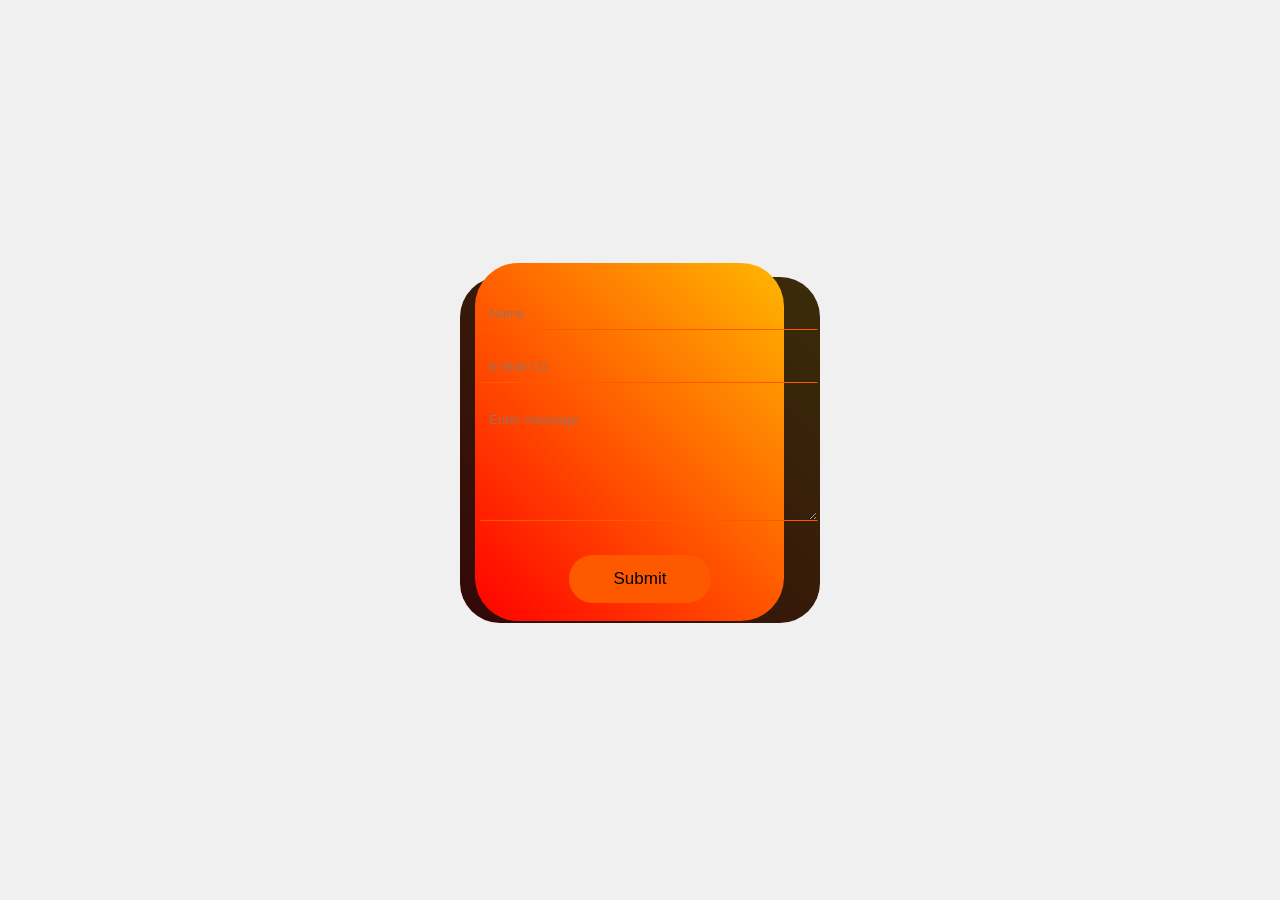
<file: res/contact.html>
<!DOCTYPE html>
<html lang="en">
<head>
    <meta charset="UTF-8">
    <meta http-equiv="X-UA-Compatible" content="IE=edge">
    <meta name="viewport" content="width=device-width, initial-scale=1.0">
    <title>Document</title>
    <link rel="stylesheet" href="eat.css">
</head>
<!DOCTYPE html>
<html lang="en">
<head>
    <meta charset="UTF-8">
    <meta http-equiv="X-UA-Compatible" content="IE=edge">
    <meta name="viewport" content="width=device-width, initial-scale=1.0">
    <title>My Form</title>
    <style>
        body {
            margin: 0;
            padding: 0;
            display: flex;
            justify-content: center;
            align-items: center;
            min-height: 100vh;
            background-color: #f0f0f0;
        }

        .form-container {
            background-image: linear-gradient(45deg, #330808, #3a2c09);
            border-radius: 2.5em;
            padding: 20px; /* Adjusted padding */
            width: 320px; /* Adjusted width */
            height: auto; /* Removed fixed height */
            position: relative;
            animation: dropDown 1s ease forwards;
            transform: translateY(-100%);
        }

        .form::before {
            content: '';
            background-image: linear-gradient(45deg, #ff0000, #ffb700);
            height: 358px;
            width: 309px;
            position: absolute;
            margin-top: -34px;
            margin-left: -5px;
            z-index: -1;
            border-radius: 2.7em;
        }

        .button {
            margin-top: 10px;
            font-family: Arial, Helvetica, sans-serif;
            font-size: 17px;
            background: #ff5900;
            color: black;
            padding: 0.7em 2.5em; /* Adjusted padding */
            display: flex;
            align-items: center;
            border: 2px solid #66da4300;
            border-radius: 5em;
            overflow: hidden;
            transition: all 0.2s;
            cursor: pointer;
        }

        .button:hover {
            border: 2px solid #ff5900;
            background: #00000000;
            color: #ff5900;
        }

        .button:active {
            border: 2px solid #66da4300;
            background: #ff5900;
            color: black;
        }

        .input {
            width: 100%; /* Full width */
            padding: 8px;
            margin-bottom: 20px;
            border: 1px solid #66da4300;
            border-bottom: 1px solid #ff5900;
            outline: none;
            background-color: transparent;
            color: #ff5900;
            font-family: Arial, Helvetica, sans-serif;
            transition: 0.2s;
        }

        .input:focus {
            border: 1px solid #66da4300;
            border-bottom: 1px solid #ff5900;
            background-color: transparent;
            color: white;
        }

        .input::placeholder {
            color: #9b725b;
        }

        .textarea {
            font-family: Arial, Helvetica, sans-serif;
            width: 100%; /* Full width */
            padding: 8px;
            height: 100px;
            margin-bottom: 20px;
            border: 1px solid #66da4300;
            border-bottom: 1px solid #ff5900;
            outline: none;
            background-color: transparent;
            color: #ff5900;
        }

        .textarea::placeholder {
            color: #9b725b;
        }

        .textarea:focus {
            border: 1px solid #66da4300;
            border-bottom: 1px solid #ff5900;
            background-color: transparent;
            color: white;
        }

        @keyframes dropDown {
            to {
                transform: translateY(0);
            }
        }
    </style>
</head>
<body>
    <div class="form-container">
        <form class="form">
            <input class="input" type="text" placeholder="Name">
            <input class="input" type="text" placeholder="E-Mail I.D.">
            <textarea class="textarea" placeholder="Enter message"></textarea> 
            <center><button class="button">Submit</button></center>
        </form>
    </div>

    <script>
        // You can add JavaScript here if needed
    </script>
</body>
</html>

    <script src="eat.js"></script>
</body>
</html>
</file>
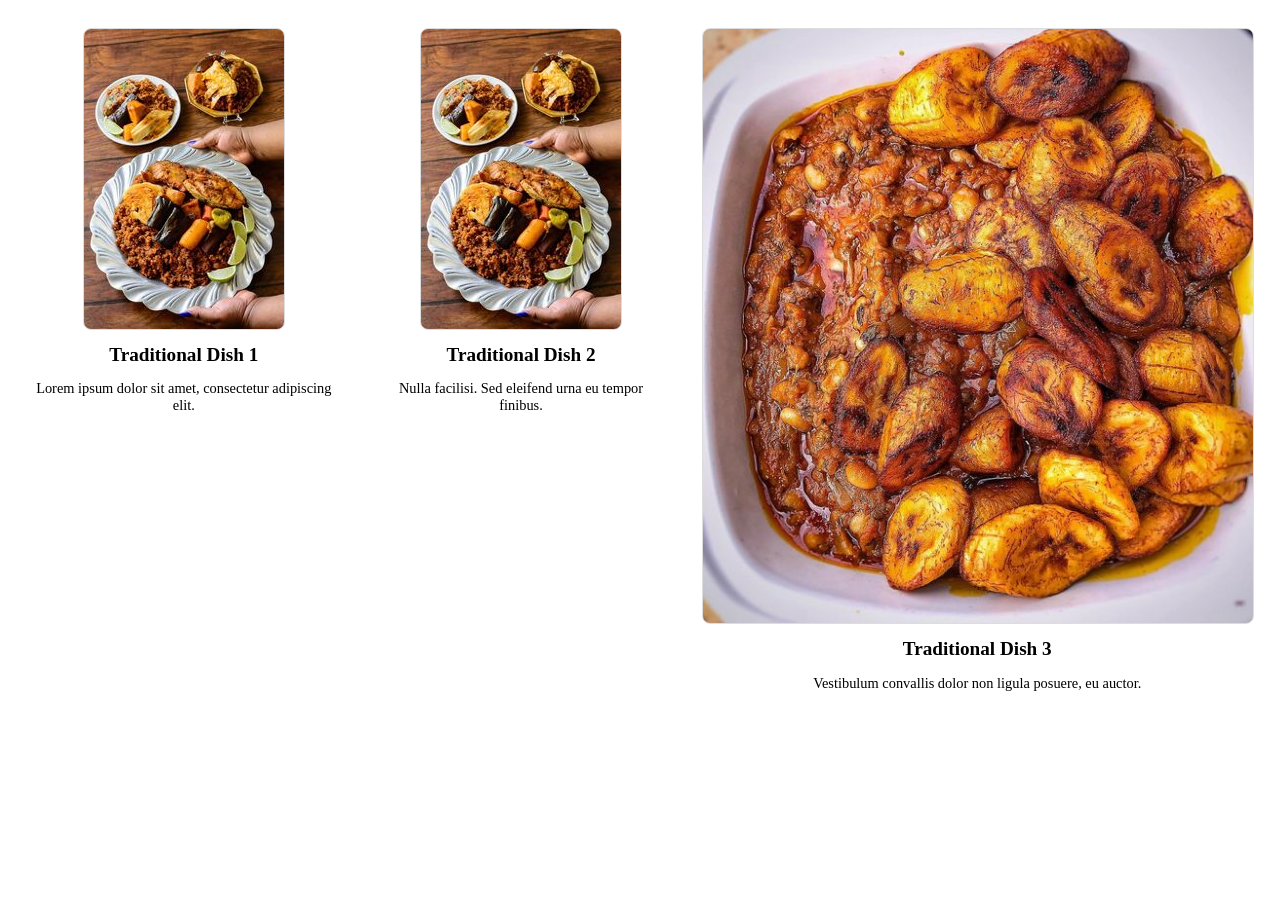
<file: res/trad.html>
<!DOCTYPE html>
<html lang="en">
<head>
    <meta charset="UTF-8">
    <meta http-equiv="X-UA-Compatible" content="IE=edge">
    <meta name="viewport" content="width=device-width, initial-scale=1.0">
    <title>Traditional Menu</title>
    <style>
        /* Add your CSS styles here */
        .menu {
            display: flex;
            justify-content: space-around;
            align-items: flex-start;
        }

        .menu-item {
            text-align: center;
            padding: 20px;
        }

        .menu-item img {
            max-width: 100%;
            height: auto;
            border: 1px solid #ddd;
            border-radius: 8px;
        }

        .menu-item h3 {
            margin: 10px 0;
            font-size: 1.2rem;
        }

        .menu-item p {
            font-size: 0.9rem;
        }
    </style>
</head>
<body>
    <section class="menu">
        <div class="menu-item">
            <img src="./image/senegales.jpeg" alt="Food 1">
            <h3>Traditional Dish 1</h3>
            <p>Lorem ipsum dolor sit amet, consectetur adipiscing elit.</p>
        </div>
        <div class="menu-item">
            <img src="./image/senegales.jpeg" alt="Food 2">
            <h3>Traditional Dish 2</h3>
            <p>Nulla facilisi. Sed eleifend urna eu tempor finibus.</p>
        </div>
        <div class="menu-item">
            <img src="./image/bean.jpeg" alt="Food 3">
            <h3>Traditional Dish 3</h3>
            <p>Vestibulum convallis dolor non ligula posuere, eu auctor.</p>
        </div>
    </section>
</body>
</html>
</file>
<file: res/eat.css>
body {
    margin: 0;
    padding: 0;
}
    /* Reset some default styles for the header */
header {
    display: flex;
    justify-content: space-between;
    align-items: center;
    background-color: #222;
    color: #fff;
    padding: 10px 20px;
}

header .logo img {
    max-width: 100px;
    height: auto;
}

nav ul {
    list-style: none;
    margin: 0;
    padding: 0;
}

nav li {
    display: inline;
    margin-right: 20px;
}

nav a {
    text-decoration: none;
    color: #fff;
}

nav ul li i {
    margin-right: 5px; /* Add spacing between the icon and text */
}

/* Style the search box */
nav input[type="text"] {
    padding: 5px;
    border: none;
    border-radius: 5px;
}

nav button {
    padding: 5px 10px;
    background-color: #007bff;
    color: #fff;
    border: none;
    border-radius: 5px;
    cursor: pointer;
}

nav button:hover {
    background-color: #0056b3;
}

/* ... Previous CSS code ... */

/* Style the main section with a background image and opacity */
#main-section {
    background-image: url('./chris-liverani-oCsaxvGCehM-unsplash.jpg'); /* Replace 'background.jpg' with your image path */
    background-size: cover;
    background-position: center;
    opacity: 1;
    height: 85vh; /* 30% of the viewport height */
    display: flex;
    
}

/* Style the content div within the main section */
.content {
    padding-left: 10%;
    color: rgb(38, 36, 36);
    padding-top: 10%;
    
}

.content h2 {
    margin-bottom: 5px;
    font-size: 4.5rem;
    animation: slideInFromLeft 1s ease-in;
    
}

.content p {
    margin-bottom: 15px;
    animation: slideInFromLeft 3s ease-in;
    font-size: 1.6rem;
    padding-left: 10px; 
}

.content button {
    margin-left: 150px;
    background-color: rgb(151, 36, 36);
    border: 15px solid rgb(151, 36, 36);
    border-radius: 10px;
    color: #fff;
    font-size: 1rem;
    cursor: pointer;
    animation: slideInFromLeft 2s ease-in;
}

@keyframes slideInFromLeft {
    from {
        transform: translateX(-100%);
        opacity: 0;
    }
    to {
        transform: translateX(0);
        opacity: 1;
    }
}

/* ... Previous CSS code ... */

/* Style the menu section */
.menu1 {
    display: flex;
    justify-content: space-between;
    align-items: center;
    margin-top: 20px;
    gap: 30px;
    margin-left: 50px;
    margin-right: 40px;

}

#menu h2 {
    font-family:'Lobster', cursive ;
    font-weight: bold;
    font-size: 48px;
    text-align: center;
    margin-bottom: 20px;
}

/* Style individual menu items */
.menu-item {
    flex: 0 0 30%; /* Each item takes up 30% of the available space */
    text-align: center;
    padding: 20px;
    background-color: #f5f5f5;
    box-shadow: 0px 0px 5px rgba(0, 0, 0, 0.3);
    opacity: 0; /* Initially hidden */
    transform: translateX(-30px); /* Initial position to the left */
    transition: opacity 0.5s, transform 0.5s;
}

.menu-item:hover {
    box-shadow: 0px 0px 10px rgba(0, 0, 0, 0.5);
}

.menu-item img {
    max-width: 100%;
    height: auto;
}

.menu-item h3 {
    margin: 10px 0;
    font-size: 24px;
}

.menu-item .button {
    display: inline-block;
    padding: 10px 20px;
    background-color: rgb(151, 36, 36);
    color: #fff;
    text-decoration: none;
    border: none;
    border-radius: 5px;
    cursor: pointer;
    transition: background-color 0.3s;
}

.menu-item .button:hover {
    background-color: #0056b3;
}

/* ... Previous CSS code ... */

/* ... Previous CSS code ... */

/* Style the About section */
#about {
    background-color: #f5f5f5;
    padding: 40px 0;
    text-align: center;
    overflow: hidden; /* Added to clear floats */
}

.about-info {
    margin-bottom: 30px;
    overflow: hidden; /* Added to clear floats */
}

.about-info h2 {
    font-size: 2rem;
    margin-bottom: 10px;
}

.about-info p {
    font-size: 2rem;
    color: #777;
}


.outlet-counter {
    text-align: center;
    padding: 0 20%;
    display: flex;
    justify-content: space-between;
}

/* Style the counter */
.counter {
    font-size: 3rem;
    font-weight: bold;
    color: #007bff;
    float: left; /* Float to the left */
    margin-right: 20px; 
    width: 50%;/
    
}


.counter p {
    font-size: 2rem;
    margin-top: 10px;

}




.outlet-slider {
    display: flex;
    overflow: hidden;
    width: 100%;
    float: right; /* Float to the right */
    margin-left: 20px; /* Add some space between counter and slider */
}

/* Style each slide */
.slide {
    min-width: 100%;
    transition: transform 0.5s;
    
}

/* Style the images within the slides */
.slide img {
    width: 50%;
    height: auto;
}

/* ... Rest of your CSS code ... */

/* Style the footer container */
.footer {
    background-color: #333; /* Dark background color */
    color: #fff; /* Text color */
    padding: 20px;
    display: flex;
    justify-content: space-around;
    flex-wrap: wrap;
}

/* Style individual footer items (divs) */
.footer-item {
    flex: 1; /* Equal width for all items */
    padding: 20px 50px 0 50px;
    text-align: center;
    margin-top: 2%;
}

.footer-item h4 {
    font-family: serif;
    font-size: 24px;
    color: #222;
}

.footer-item p {
    font-family: cursive;
    font-size: 18px;
}

/* Style the map container */
.map {
    height: 300px; /* Set an appropriate height for your map */
    overflow: hidden; 
   
}

/* Style for the copyright notice */
.copyright {
    text-align: center;
    padding: 10px 0;
    font-size: 24px;
    color: #888;
    background-color: #333;
}



.main {
    display: flex;
    flex-direction: column;
    gap: 0.5em;
    margin-top: 20%;
    padding-right: 5px;
  }
  
  .up {
    display: flex;
    flex-direction: row;
    gap: 0.5em;
  }
  
  .down {
    display: flex;
    flex-direction: row;
    gap: 0.5em;
  }
  
  .card1 {
    width: 90px;
    height: 90px;
    outline: none;
    border: none;
    background: white;
    border-radius: 90px 5px 5px 5px;
    box-shadow: rgba(50, 50, 93, 0.25) 0px 2px 5px -1px, rgba(0, 0, 0, 0.3) 0px 1px 3px -1px;
    transition: .2s ease-in-out;
  }
  
  .instagram {
    margin-top: 1.5em;
    margin-left: 1.2em;
    fill: #cc39a4;
  }
  
  .card2 {
    width: 90px;
    height: 90px;
    outline: none;
    border: none;
    background: white;
    border-radius: 5px 90px 5px 5px;
    box-shadow: rgba(50, 50, 93, 0.25) 0px 2px 5px -1px, rgba(0, 0, 0, 0.3) 0px 1px 3px -1px;
    transition: .2s ease-in-out;
  }
  
  .twitter {
    margin-top: 1.5em;
    margin-left: -.9em;
    fill: #03A9F4;
  }
  
  .card3 {
    width: 90px;
    height: 90px;
    outline: none;
    border: none;
    background: white;
    border-radius: 5px 5px 5px 90px;
    box-shadow: rgba(50, 50, 93, 0.25) 0px 2px 5px -1px, rgba(0, 0, 0, 0.3) 0px 1px 3px -1px;
    transition: .2s ease-in-out;
  }
  
  .github {
    margin-top: -.6em;
    margin-left: 1.2em;
  }
  
  .card4 {
    width: 90px;
    height: 90px;
    outline: none;
    border: none;
    background: white;
    border-radius: 5px 5px 90px 5px;
    box-shadow: rgba(50, 50, 93, 0.25) 0px 2px 5px -1px, rgba(0, 0, 0, 0.3) 0px 1px 3px -1px;
    transition: .2s ease-in-out;
  }
  
  .discord {
    margin-top: -.9em;
    margin-left: -1.2em;
    fill: #8c9eff;
  }
  
  .card1:hover {
    cursor: pointer;
    scale: 1.1;
    background-color: #cc39a4;
  }
  
  .card1:hover .instagram {
    fill: white;
  }
  
  .card2:hover {
    cursor: pointer;
    scale: 1.1;
    background-color: #03A9F4;
  }
  
  .card2:hover .twitter {
    fill: white;
  }
  
  .card3:hover {
    cursor: pointer;
    scale: 1.1;
    background-color: black;
  }
  
  .card3:hover .github {
    fill: white;
  }
  
  .card4:hover {
    cursor: pointer;
    scale: 1.1;
    background-color: #8c9eff;
  }
  
  .card4:hover .discord {
    fill: white;
  }
</file>
